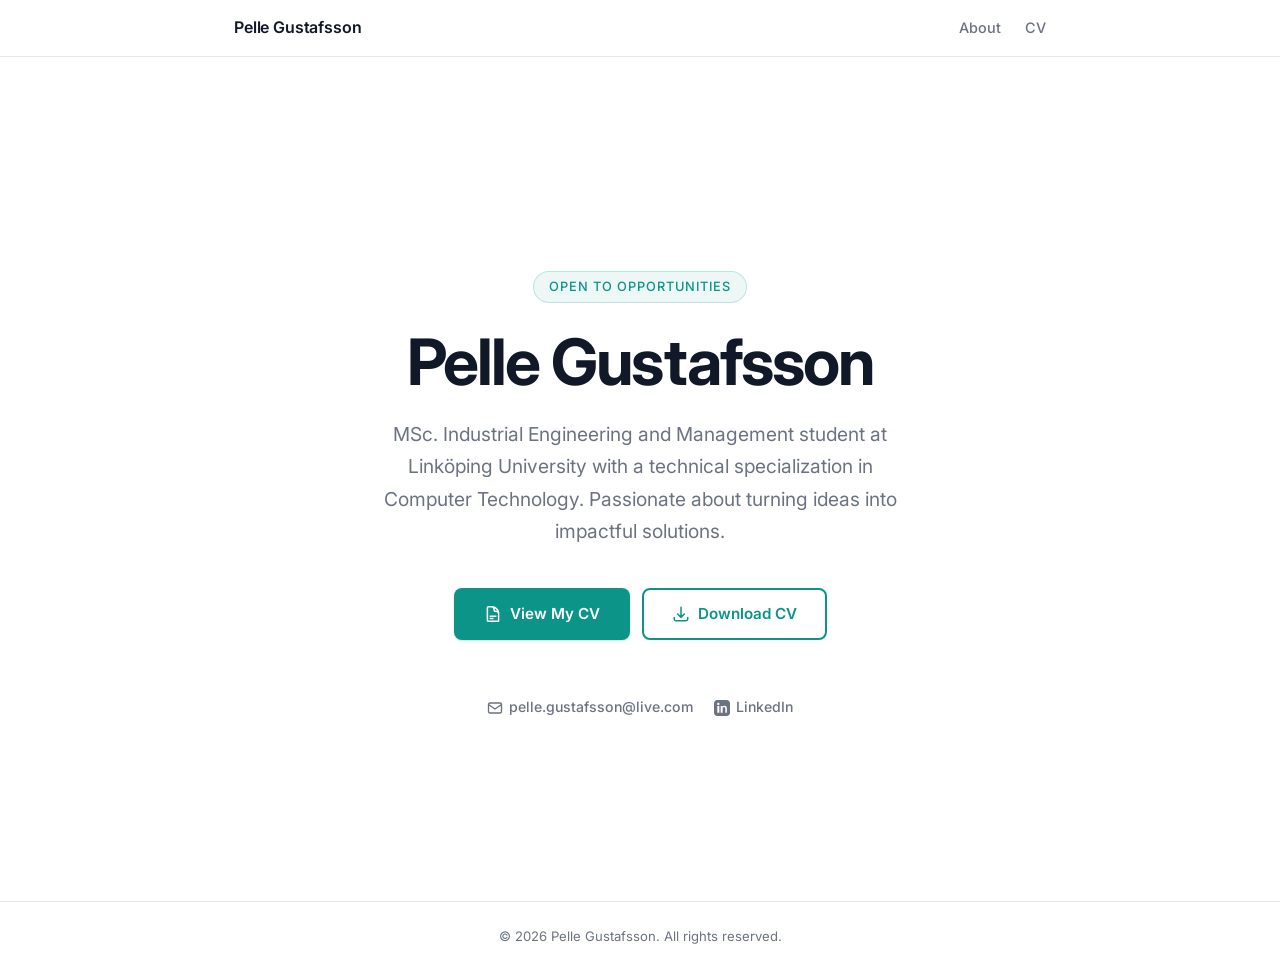
<file: index.html>
<!DOCTYPE html>
<html lang="en">
<head>
  <meta charset="UTF-8" />
  <meta name="viewport" content="width=device-width, initial-scale=1.0" />

  <title>Pelle Gustafsson – Portfolio</title>

  <meta name="description" content="Personal website and CV of Pelle Gustafsson." />
  <link rel="stylesheet" href="styles.css" />
</head>
<body>

  <!-- ════════════════════════════════════════════
       NAVIGATION
       ════════════════════════════════════════════ -->
  <nav class="navbar">
    <div class="container">
      <a class="nav-brand" href="index.html">Pelle Gustafsson</a>
      <ul class="nav-links">
        <li><a href="#about">About</a></li>
        <li><a href="cv.html">CV</a></li>
        <!-- ── ADD/REMOVE NAV LINKS AS NEEDED ── -->
      </ul>
    </div>
  </nav>

  <!-- ════════════════════════════════════════════
       HERO SECTION
       ════════════════════════════════════════════ -->
  <main>
    <section class="hero" id="about">

      <!-- Optional role / availability badge -->
      <span class="hero-badge">Open to opportunities</span>

      <h1 class="hero-name">Pelle Gustafsson</h1>

      <p class="hero-intro">
        MSc. Industrial Engineering and Management student at Linköping University
        with a technical specialization in Computer Technology.
        Passionate about turning ideas into impactful solutions.
      </p>

      <!-- Buttons -->
      <div class="btn-group">
        <!-- Primary: View CV inline -->
        <a href="cv.html" class="btn btn-primary">
          <!-- document icon -->
          <svg xmlns="http://www.w3.org/2000/svg" fill="none" viewBox="0 0 24 24"
               stroke-width="2" stroke="currentColor" width="18" height="18"
               aria-hidden="true">
            <path stroke-linecap="round" stroke-linejoin="round"
                  d="M19.5 14.25v-2.625a3.375 3.375 0 00-3.375-3.375h-1.5A1.125 1.125 0 0113.5 7.125v-1.5a3.375 3.375 0 00-3.375-3.375H8.25m0 12.75h7.5m-7.5 3H12M10.5 2.25H5.625c-.621 0-1.125.504-1.125 1.125v17.25c0 .621.504 1.125 1.125 1.125h12.75c.621 0 1.125-.504 1.125-1.125V11.25a9 9 0 00-9-9z"/>
          </svg>
          View My CV
        </a>

        <!-- Secondary: Download PDF directly -->
        <!-- ── REPLACE cv.pdf WITH THE ACTUAL FILENAME OF YOUR CV ── -->
        <a href="cv.pdf" download class="btn btn-outline">
          <svg xmlns="http://www.w3.org/2000/svg" fill="none" viewBox="0 0 24 24"
               stroke-width="2" stroke="currentColor" width="18" height="18">
            <path stroke-linecap="round" stroke-linejoin="round"
                  d="M3 16.5v2.25A2.25 2.25 0 005.25 21h13.5A2.25 2.25 0 0021 18.75V16.5M16.5 12L12 16.5m0 0L7.5 12m4.5 4.5V3"/>
          </svg>
          Download CV
        </a>
      </div>

      <!-- Social / contact links -->
      <div class="social-links">

        <a href="mailto:pelle.gustafsson@live.com" class="social-link">
          <svg xmlns="http://www.w3.org/2000/svg" fill="none" viewBox="0 0 24 24"
               stroke-width="2" stroke="currentColor">
            <path stroke-linecap="round" stroke-linejoin="round"
                  d="M21.75 6.75v10.5a2.25 2.25 0 01-2.25 2.25h-15A2.25 2.25 0 012.25 17.25V6.75m19.5 0A2.25 2.25 0 0019.5 4.5h-15a2.25 2.25 0 00-2.25 2.25m19.5 0l-9.75 6.75L2.25 6.75"/>
          </svg>
          pelle.gustafsson@live.com
        </a>

        <a href="https://www.linkedin.com/in/pelle-gustafsson-180651266/" target="_blank" rel="noopener"
           class="social-link">
          <svg xmlns="http://www.w3.org/2000/svg" viewBox="0 0 24 24" fill="currentColor">
            <path d="M19 0h-14c-2.761 0-5 2.239-5 5v14c0 2.761 2.239 5 5 5h14c2.761 0 5-2.239 5-5v-14c0-2.761-2.239-5-5-5zm-11 19h-3v-10h3v10zm-1.5-11.268c-.966 0-1.75-.79-1.75-1.764s.784-1.764 1.75-1.764 1.75.79 1.75 1.764-.783 1.764-1.75 1.764zm13.5 11.268h-3v-5.604c0-1.337-.027-3.058-1.865-3.058-1.865 0-2.151 1.454-2.151 2.958v5.704h-3v-10h2.881v1.367h.041c.401-.761 1.379-1.562 2.839-1.562 3.036 0 3.6 2 3.6 4.599v5.596z"/>
          </svg>
          LinkedIn
        </a>

      </div>
    </section>
  </main>

  <!-- ════════════════════════════════════════════
       FOOTER
       ════════════════════════════════════════════ -->
  <footer>
    <p>&copy; <span id="year"></span> Pelle Gustafsson. All rights reserved.</p>
  </footer>

  <script src="script.js"></script>
</body>
</html>
</file>
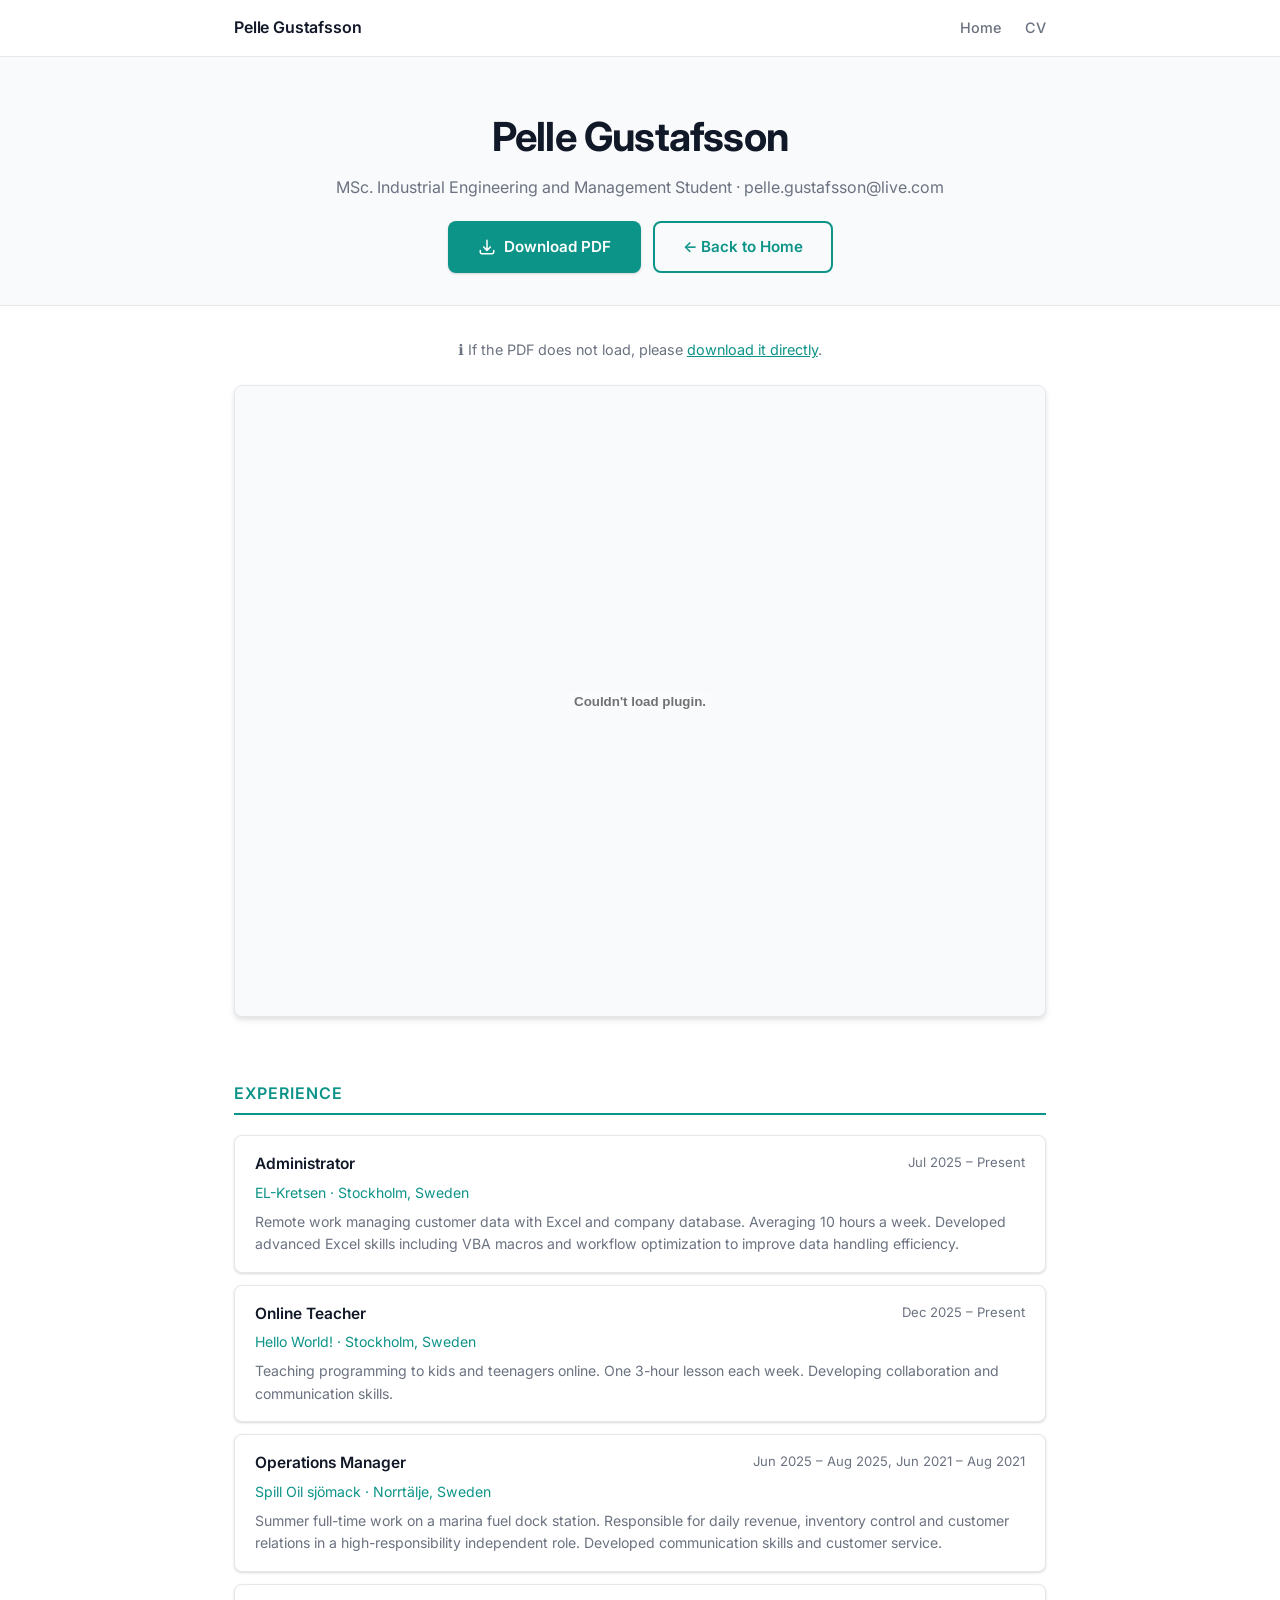
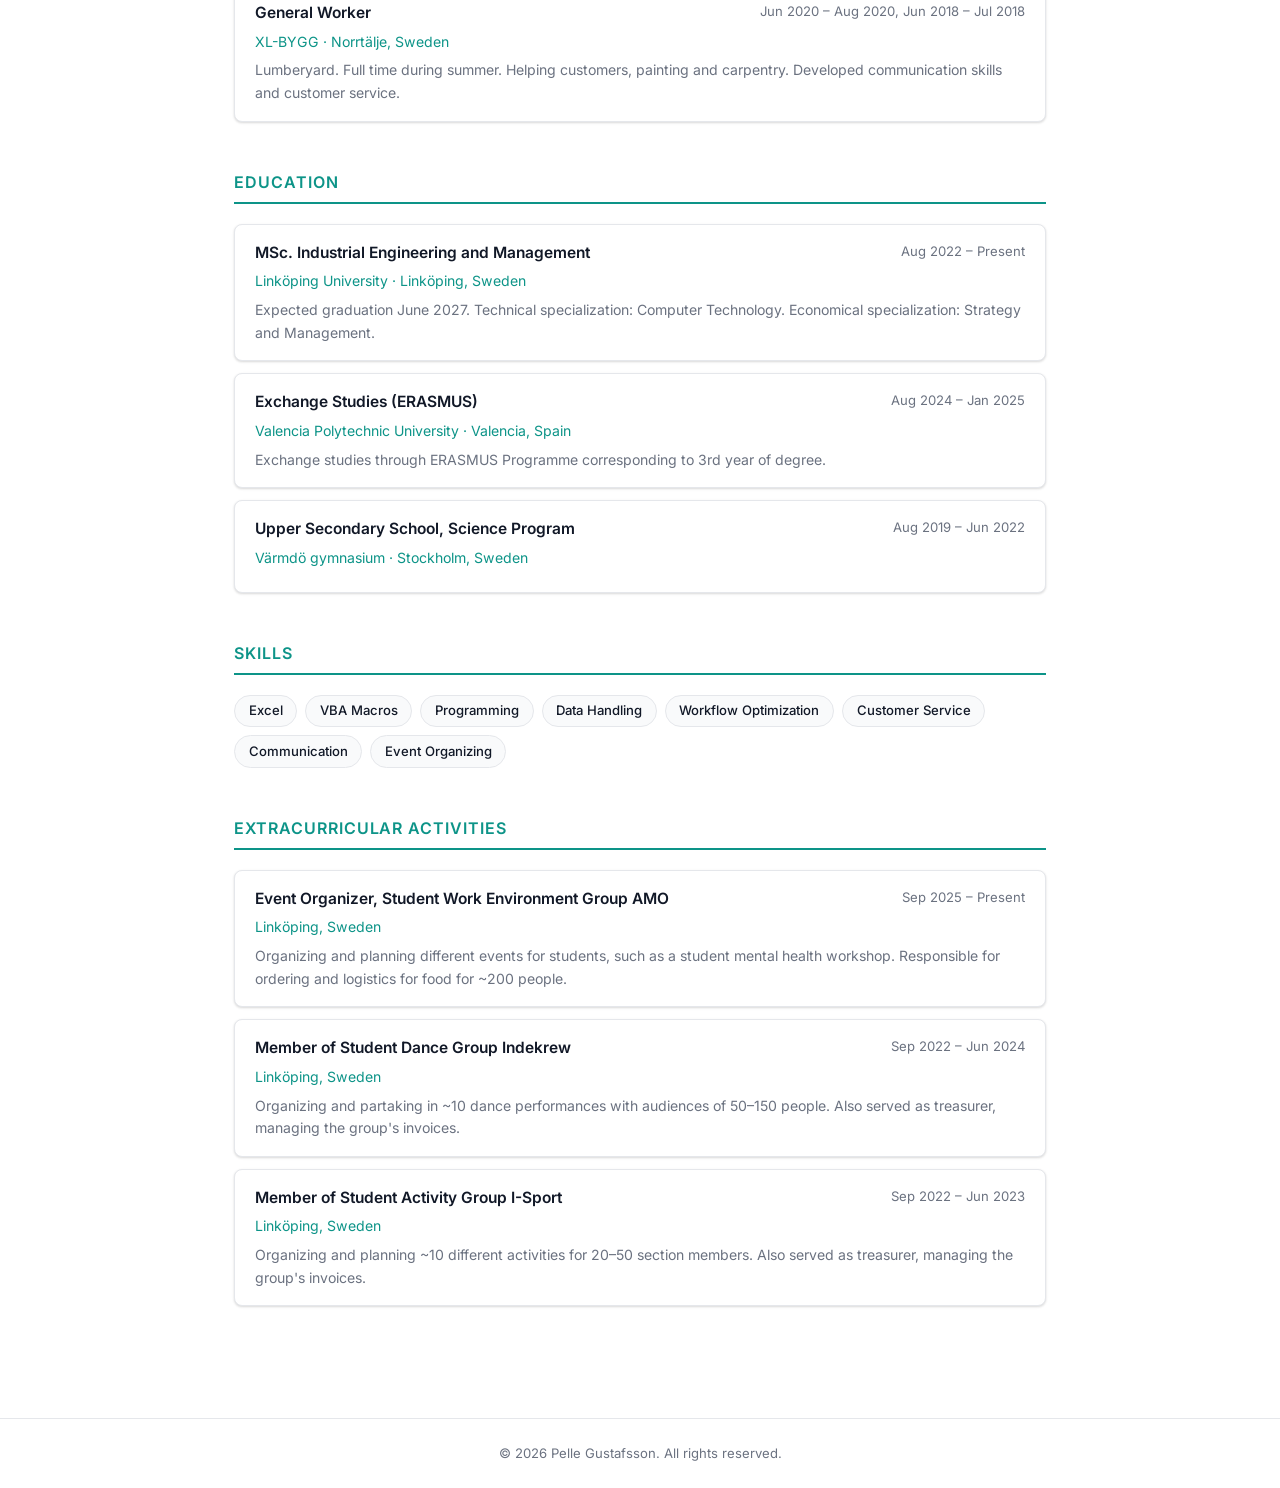
<file: cv.html>
<!DOCTYPE html>
<html lang="en">
<head>
  <meta charset="UTF-8" />
  <meta name="viewport" content="width=device-width, initial-scale=1.0" />

  <title>CV – Pelle Gustafsson</title>

  <meta name="description" content="Curriculum Vitae of Pelle Gustafsson." />
  <link rel="stylesheet" href="styles.css" />
</head>
<body>

  <!-- ════════════════════════════════════════════
       NAVIGATION
       ════════════════════════════════════════════ -->
  <nav class="navbar">
    <div class="container">
      <a class="nav-brand" href="index.html">Pelle Gustafsson</a>
      <ul class="nav-links">
        <li><a href="index.html">Home</a></li>
        <li><a href="cv.html">CV</a></li>
      </ul>
    </div>
  </nav>

  <!-- ════════════════════════════════════════════
       CV HEADER
       ════════════════════════════════════════════ -->
  <header class="cv-header">
    <div class="container">
      <h1>Pelle Gustafsson</h1>
      <p>MSc. Industrial Engineering and Management Student · pelle.gustafsson@live.com</p>

      <div class="btn-group">
        <!-- ── REPLACE cv.pdf WITH THE ACTUAL FILENAME OF YOUR CV ── -->
        <a href="cv.pdf" download class="btn btn-primary">
          <svg xmlns="http://www.w3.org/2000/svg" fill="none" viewBox="0 0 24 24"
               stroke-width="2" stroke="currentColor" width="18" height="18">
            <path stroke-linecap="round" stroke-linejoin="round"
                  d="M3 16.5v2.25A2.25 2.25 0 005.25 21h13.5A2.25 2.25 0 0021 18.75V16.5M16.5 12L12 16.5m0 0L7.5 12m4.5 4.5V3"/>
          </svg>
          Download PDF
        </a>
        <a href="index.html" class="btn btn-outline">← Back to Home</a>
      </div>
    </div>
  </header>

  <!-- ════════════════════════════════════════════
       PDF VIEWER
       To show your actual CV:
         1. Export your CV as a PDF.
         2. Name it  cv.pdf  and place it in the
            same folder as this file.
         3. The browser will display it below.
            Visitors can also download it using
            the button above.
       ════════════════════════════════════════════ -->
  <section class="pdf-section container" id="pdf-section">
    <p class="pdf-notice">
      <span aria-hidden="true">ℹ</span>
      <span class="sr-only">Note:</span>
      If the PDF does not load, please
      <a href="cv.pdf" download style="color:var(--accent)">download it directly</a>.
    </p>

    <div class="pdf-container" id="pdf-container">
      <!--
        ── TO USE YOUR PDF:
           Replace  cv.pdf  with the path to your CV PDF file.
           Example: <embed src="your-cv-filename.pdf" ...>
      -->
      <embed
        id="pdf-embed"
        src="cv.pdf"
        type="application/pdf"
        class="pdf-embed"
        title="CV – Pelle Gustafsson"
      />

      <!-- Fallback shown when the browser cannot render the PDF inline -->
      <div class="pdf-fallback" id="pdf-fallback">
        <p>Your browser does not support inline PDFs.</p>
        <a href="cv.pdf" download class="btn btn-primary">Download Pelle Gustafsson's CV as PDF</a>
      </div>
    </div>
  </section>

  <!-- ════════════════════════════════════════════
       PLACEHOLDER CV SECTIONS
       These are shown below the PDF viewer so
       visitors on mobile (where PDF embeds can
       be tricky) can still read your CV content.

       ── HOW TO USE:
          Fill in your real data below, then
          optionally hide these sections once
          you're happy relying on the PDF alone
          (add  style="display:none"  to the
           <section class="cv-sections"> tag).
       ════════════════════════════════════════════ -->
  <section class="cv-sections container">

    <!-- ── EXPERIENCE ─────────────────────────────── -->
    <div class="cv-section">
      <h2>Experience</h2>

      <div class="cv-item">
        <div class="cv-item-header">
          <span class="cv-item-title">Administrator</span>
          <span class="cv-item-date">Jul 2025 – Present</span>
        </div>
        <div class="cv-item-sub">EL-Kretsen · Stockholm, Sweden</div>
        <p>
          Remote work managing customer data with Excel and company database. Averaging 10
          hours a week. Developed advanced Excel skills including VBA macros and workflow
          optimization to improve data handling efficiency.
        </p>
      </div>

      <div class="cv-item">
        <div class="cv-item-header">
          <span class="cv-item-title">Online Teacher</span>
          <span class="cv-item-date">Dec 2025 – Present</span>
        </div>
        <div class="cv-item-sub">Hello World! · Stockholm, Sweden</div>
        <p>
          Teaching programming to kids and teenagers online. One 3-hour lesson each week.
          Developing collaboration and communication skills.
        </p>
      </div>

      <div class="cv-item">
        <div class="cv-item-header">
          <span class="cv-item-title">Operations Manager</span>
          <span class="cv-item-date">Jun 2025 – Aug 2025, Jun 2021 – Aug 2021</span>
        </div>
        <div class="cv-item-sub">Spill Oil sjömack · Norrtälje, Sweden</div>
        <p>
          Summer full-time work on a marina fuel dock station. Responsible for daily revenue,
          inventory control and customer relations in a high-responsibility independent role.
          Developed communication skills and customer service.
        </p>
      </div>

      <div class="cv-item">
        <div class="cv-item-header">
          <span class="cv-item-title">General Worker</span>
          <span class="cv-item-date">Jun 2020 – Aug 2020, Jun 2018 – Jul 2018</span>
        </div>
        <div class="cv-item-sub">XL-BYGG · Norrtälje, Sweden</div>
        <p>
          Lumberyard. Full time during summer. Helping customers, painting and carpentry.
          Developed communication skills and customer service.
        </p>
      </div>
    </div>

    <!-- ── EDUCATION ───────────────────────────────── -->
    <div class="cv-section">
      <h2>Education</h2>

      <div class="cv-item">
        <div class="cv-item-header">
          <span class="cv-item-title">MSc. Industrial Engineering and Management</span>
          <span class="cv-item-date">Aug 2022 – Present</span>
        </div>
        <div class="cv-item-sub">Linköping University · Linköping, Sweden</div>
        <p>
          Expected graduation June 2027. Technical specialization: Computer Technology.
          Economical specialization: Strategy and Management.
        </p>
      </div>

      <div class="cv-item">
        <div class="cv-item-header">
          <span class="cv-item-title">Exchange Studies (ERASMUS)</span>
          <span class="cv-item-date">Aug 2024 – Jan 2025</span>
        </div>
        <div class="cv-item-sub">Valencia Polytechnic University · Valencia, Spain</div>
        <p>
          Exchange studies through ERASMUS Programme corresponding to 3rd year of degree.
        </p>
      </div>

      <div class="cv-item">
        <div class="cv-item-header">
          <span class="cv-item-title">Upper Secondary School, Science Program</span>
          <span class="cv-item-date">Aug 2019 – Jun 2022</span>
        </div>
        <div class="cv-item-sub">Värmdö gymnasium · Stockholm, Sweden</div>
        <p></p>
      </div>
    </div>

    <!-- ── SKILLS ──────────────────────────────────── -->
    <div class="cv-section">
      <h2>Skills</h2>

      <div class="skills-list">
        <span class="skill-chip">Excel</span>
        <span class="skill-chip">VBA Macros</span>
        <span class="skill-chip">Programming</span>
        <span class="skill-chip">Data Handling</span>
        <span class="skill-chip">Workflow Optimization</span>
        <span class="skill-chip">Customer Service</span>
        <span class="skill-chip">Communication</span>
        <span class="skill-chip">Event Organizing</span>
      </div>
    </div>

    <!-- ── EXTRACURRICULAR ACTIVITIES ────────────────── -->
    <div class="cv-section">
      <h2>Extracurricular Activities</h2>

      <div class="cv-item">
        <div class="cv-item-header">
          <span class="cv-item-title">Event Organizer, Student Work Environment Group AMO</span>
          <span class="cv-item-date">Sep 2025 – Present</span>
        </div>
        <div class="cv-item-sub">Linköping, Sweden</div>
        <p>
          Organizing and planning different events for students, such as a student mental
          health workshop. Responsible for ordering and logistics for food for ~200 people.
        </p>
      </div>

      <div class="cv-item">
        <div class="cv-item-header">
          <span class="cv-item-title">Member of Student Dance Group Indekrew</span>
          <span class="cv-item-date">Sep 2022 – Jun 2024</span>
        </div>
        <div class="cv-item-sub">Linköping, Sweden</div>
        <p>
          Organizing and partaking in ~10 dance performances with audiences of 50–150 people.
          Also served as treasurer, managing the group's invoices.
        </p>
      </div>

      <div class="cv-item">
        <div class="cv-item-header">
          <span class="cv-item-title">Member of Student Activity Group I-Sport</span>
          <span class="cv-item-date">Sep 2022 – Jun 2023</span>
        </div>
        <div class="cv-item-sub">Linköping, Sweden</div>
        <p>
          Organizing and planning ~10 different activities for 20–50 section members.
          Also served as treasurer, managing the group's invoices.
        </p>
      </div>
    </div>

  </section>

  <!-- ════════════════════════════════════════════
       FOOTER
       ════════════════════════════════════════════ -->
  <footer>
    <p>&copy; <span id="year"></span> Pelle Gustafsson. All rights reserved.</p>
  </footer>

  <script src="script.js"></script>
</body>
</html>
</file>
<file: styles.css>
/* ============================================================
   styles.css – Personal Website Stylesheet
   ============================================================
   Professional, minimal design using Inter font.
   Neutral palette: white background, dark text, teal accent.
   ============================================================ */

/* ── Google Font ────────────────────────────────────────────── */
@import url('https://fonts.googleapis.com/css2?family=Inter:wght@300;400;500;600;700&display=swap');

/* ── CSS Reset / Base ───────────────────────────────────────── */
*, *::before, *::after {
  box-sizing: border-box;
  margin: 0;
  padding: 0;
}

:root {
  /* ── CHANGE ACCENT COLOR HERE ── */
  --accent:        #0d9488;   /* teal-600 */
  --accent-dark:   #0f766e;   /* teal-700  (hover) */
  --text-primary:  #111827;   /* near-black */
  --text-secondary:#6b7280;   /* gray-500  */
  --bg:            #ffffff;
  --bg-subtle:     #f9fafb;   /* gray-50   */
  --border:        #e5e7eb;   /* gray-200  */
  --radius:        0.5rem;
  --shadow:        0 1px 3px rgba(0,0,0,0.10), 0 1px 2px rgba(0,0,0,0.06);
  --shadow-md:     0 4px 6px  rgba(0,0,0,0.07), 0 2px 4px rgba(0,0,0,0.06);
}

html {
  scroll-behavior: smooth;
  font-size: 16px;
}

body {
  font-family: 'Inter', system-ui, -apple-system, sans-serif;
  background-color: var(--bg);
  color: var(--text-primary);
  line-height: 1.6;
  -webkit-font-smoothing: antialiased;
}

/* ── Utility ────────────────────────────────────────────────── */
.container {
  width: 100%;
  max-width: 860px;
  margin: 0 auto;
  padding: 0 1.5rem;
}

/* Screen-reader-only text: visually hidden but read aloud */
.sr-only {
  position: absolute;
  width: 1px;
  height: 1px;
  padding: 0;
  margin: -1px;
  overflow: hidden;
  clip: rect(0, 0, 0, 0);
  white-space: nowrap;
  border: 0;
}

/* ── Navigation Bar ─────────────────────────────────────────── */
.navbar {
  position: sticky;
  top: 0;
  z-index: 100;
  background: rgba(255, 255, 255, 0.92);
  backdrop-filter: blur(8px);
  border-bottom: 1px solid var(--border);
}

.navbar .container {
  display: flex;
  align-items: center;
  justify-content: space-between;
  height: 3.5rem;
}

/* ── CHANGE YOUR NAME IN THE NAV ── */
.nav-brand {
  font-weight: 600;
  font-size: 1rem;
  color: var(--text-primary);
  text-decoration: none;
  letter-spacing: -0.01em;
}

.nav-links {
  display: flex;
  gap: 1.5rem;
  list-style: none;
}

.nav-links a {
  font-size: 0.9rem;
  font-weight: 500;
  color: var(--text-secondary);
  text-decoration: none;
  transition: color 0.2s;
}

.nav-links a:hover {
  color: var(--accent);
}

/* ── Hero Section ───────────────────────────────────────────── */
.hero {
  display: flex;
  flex-direction: column;
  align-items: center;
  justify-content: center;
  text-align: center;
  padding: 7rem 1.5rem 5rem;
  min-height: calc(100vh - 3.5rem);
}

.hero-badge {
  display: inline-block;
  font-size: 0.8rem;
  font-weight: 500;
  letter-spacing: 0.08em;
  text-transform: uppercase;
  color: var(--accent);
  background: rgba(13, 148, 136, 0.08);
  border: 1px solid rgba(13, 148, 136, 0.2);
  padding: 0.3rem 0.9rem;
  border-radius: 999px;
  margin-bottom: 1.5rem;
}

.hero-name {
  font-size: clamp(2.5rem, 8vw, 4rem);
  font-weight: 700;
  letter-spacing: -0.03em;
  line-height: 1.1;
  margin-bottom: 1.25rem;
  color: var(--text-primary);
}

.hero-intro {
  font-size: clamp(1rem, 2.5vw, 1.2rem);
  color: var(--text-secondary);
  max-width: 520px;
  line-height: 1.7;
  margin-bottom: 2.5rem;
}

/* ── Buttons ────────────────────────────────────────────────── */
.btn-group {
  display: flex;
  flex-wrap: wrap;
  gap: 0.75rem;
  justify-content: center;
  margin-bottom: 3.5rem;
}

.btn {
  display: inline-flex;
  align-items: center;
  gap: 0.5rem;
  padding: 0.75rem 1.75rem;
  border-radius: var(--radius);
  font-size: 0.95rem;
  font-weight: 600;
  text-decoration: none;
  cursor: pointer;
  border: 2px solid transparent;
  transition: background 0.2s, color 0.2s, border-color 0.2s, box-shadow 0.2s, transform 0.15s;
}

.btn:active {
  transform: translateY(1px);
}

.btn-primary {
  background: var(--accent);
  color: #fff;
  box-shadow: var(--shadow);
}

.btn-primary:hover {
  background: var(--accent-dark);
  box-shadow: var(--shadow-md);
}

.btn-outline {
  background: transparent;
  color: var(--accent);
  border-color: var(--accent);
}

.btn-outline:hover {
  background: rgba(13, 148, 136, 0.06);
}

/* ── Social Links Row ───────────────────────────────────────── */
.social-links {
  display: flex;
  flex-wrap: wrap;
  gap: 1.25rem;
  justify-content: center;
}

.social-link {
  display: inline-flex;
  align-items: center;
  gap: 0.4rem;
  font-size: 0.88rem;
  font-weight: 500;
  color: var(--text-secondary);
  text-decoration: none;
  transition: color 0.2s;
}

.social-link:hover {
  color: var(--accent);
}

.social-link svg {
  width: 1rem;
  height: 1rem;
  flex-shrink: 0;
}

/* ── Footer ─────────────────────────────────────────────────── */
footer {
  border-top: 1px solid var(--border);
  padding: 1.5rem;
  text-align: center;
  font-size: 0.82rem;
  color: var(--text-secondary);
}

/* ════════════════════════════════════════════════════════════
   CV PAGE STYLES
   ════════════════════════════════════════════════════════════ */

/* ── CV Header ───────────────────────────────────────────────── */
.cv-header {
  padding: 3rem 1.5rem 2rem;
  text-align: center;
  border-bottom: 1px solid var(--border);
  background: var(--bg-subtle);
}

.cv-header h1 {
  font-size: clamp(1.8rem, 5vw, 2.5rem);
  font-weight: 700;
  letter-spacing: -0.02em;
  margin-bottom: 0.4rem;
}

.cv-header p {
  color: var(--text-secondary);
  font-size: 1rem;
  margin-bottom: 1.25rem;
}

.cv-header .btn-group {
  margin-bottom: 0;
}

/* ── PDF Viewer ──────────────────────────────────────────────── */
.pdf-section {
  padding: 2rem 1.5rem;
}

.pdf-notice {
  text-align: center;
  margin-bottom: 1.5rem;
  font-size: 0.9rem;
  color: var(--text-secondary);
}

.pdf-container {
  width: 100%;
  border: 1px solid var(--border);
  border-radius: var(--radius);
  overflow: hidden;
  box-shadow: var(--shadow-md);
  background: var(--bg-subtle);
  /* Height is set via JS for proper aspect ratio */
}

.pdf-embed {
  display: block;
  width: 100%;
  height: 100%;
  min-height: 70vh;
  border: none;
}

/* Fallback message shown when PDF cannot be displayed */
.pdf-fallback {
  display: none;           /* shown by JS if embed fails */
  padding: 3rem 2rem;
  text-align: center;
}

.pdf-fallback p {
  color: var(--text-secondary);
  margin-bottom: 1.5rem;
}

/* ── CV Sections (placeholder / fallback) ───────────────────── */
.cv-sections {
  padding: 2rem 1.5rem 4rem;
}

.cv-section {
  margin-bottom: 3rem;
}

.cv-section h2 {
  font-size: 1rem;
  font-weight: 600;
  letter-spacing: 0.06em;
  text-transform: uppercase;
  color: var(--accent);
  border-bottom: 2px solid var(--accent);
  padding-bottom: 0.4rem;
  margin-bottom: 1.25rem;
}

.cv-item {
  padding: 1rem 1.25rem;
  border: 1px solid var(--border);
  border-radius: var(--radius);
  margin-bottom: 0.75rem;
  background: var(--bg);
  box-shadow: var(--shadow);
}

.cv-item-header {
  display: flex;
  justify-content: space-between;
  align-items: flex-start;
  flex-wrap: wrap;
  gap: 0.25rem;
  margin-bottom: 0.3rem;
}

.cv-item-title {
  font-weight: 600;
  font-size: 0.97rem;
}

.cv-item-date {
  font-size: 0.82rem;
  color: var(--text-secondary);
  white-space: nowrap;
}

.cv-item-sub {
  font-size: 0.88rem;
  color: var(--accent);
  margin-bottom: 0.4rem;
}

.cv-item p {
  font-size: 0.88rem;
  color: var(--text-secondary);
  line-height: 1.6;
}

/* Skills chips */
.skills-list {
  display: flex;
  flex-wrap: wrap;
  gap: 0.5rem;
}

.skill-chip {
  font-size: 0.82rem;
  font-weight: 500;
  padding: 0.3rem 0.85rem;
  border-radius: 999px;
  border: 1px solid var(--border);
  background: var(--bg-subtle);
  color: var(--text-primary);
}

/* ── Responsive ──────────────────────────────────────────────── */
@media (max-width: 600px) {
  .hero {
    padding: 4rem 1rem 3rem;
    min-height: calc(100vh - 3.5rem);
  }

  .cv-item-header {
    flex-direction: column;
  }

  .nav-links {
    gap: 1rem;
  }
}
</file>
